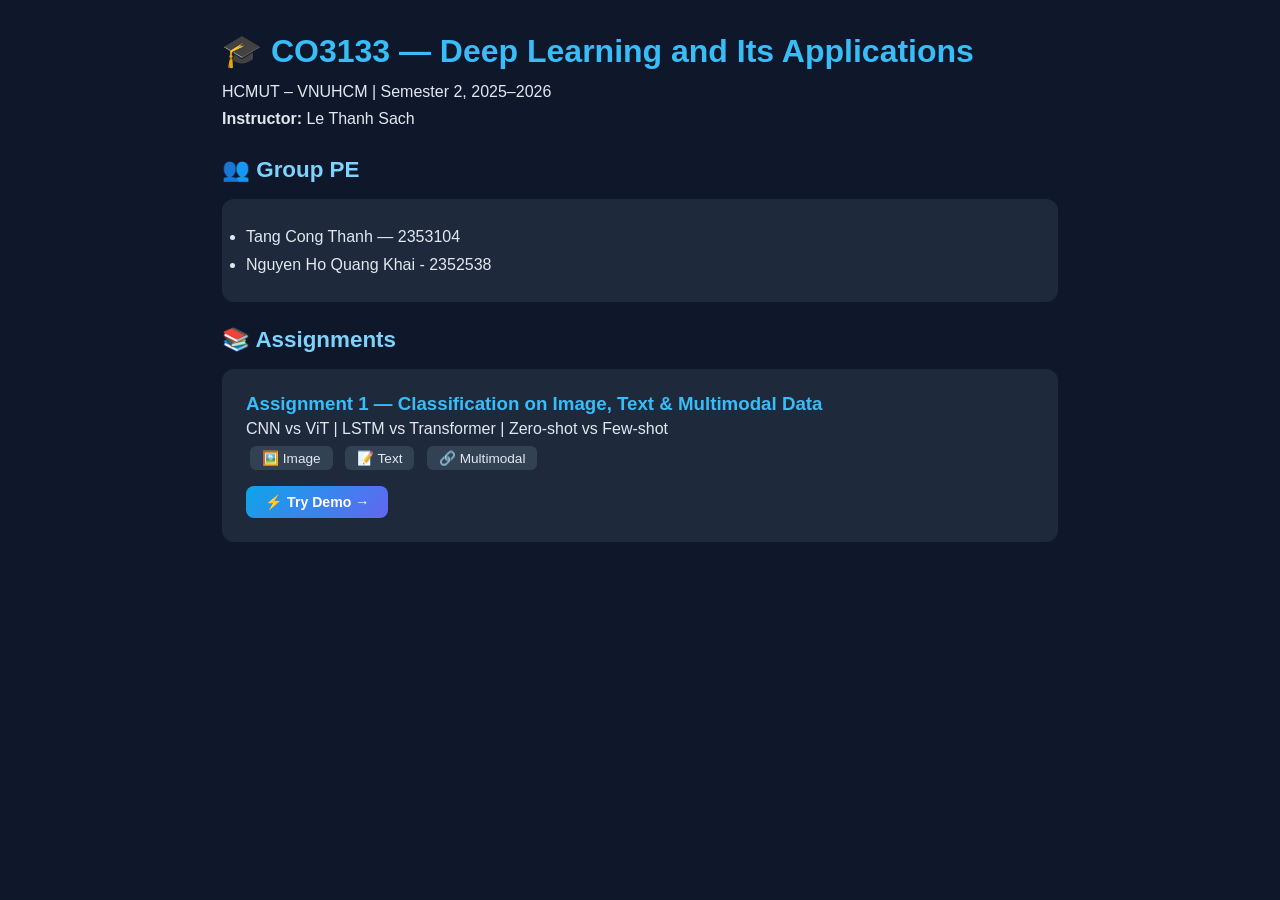
<file: docs/index.html>
<!DOCTYPE html>
<html lang="en">
<head>
    <meta charset="UTF-8">
    <meta name="viewport" content="width=device-width, initial-scale=1.0">
    <title>CO3133 Deep Learning — Group Landing Page</title>
    <style>
        * { margin: 0; padding: 0; box-sizing: border-box; }
        body { font-family: 'Segoe UI', Tahoma, Geneva, Verdana, sans-serif; background: #0f172a; color: #e2e8f0; }
        .container { max-width: 900px; margin: 0 auto; padding: 2rem; }
        h1 { font-size: 2rem; margin-bottom: 0.5rem; color: #38bdf8; }
        h2 { font-size: 1.4rem; margin: 1.5rem 0 0.5rem; color: #7dd3fc; }
        p, li { line-height: 1.7; }
        a { color: #38bdf8; text-decoration: none; }
        a:hover { text-decoration: underline; }
        .card { background: #1e293b; border-radius: 12px; padding: 1.5rem; margin: 1rem 0; }
        .badge { display: inline-block; background: #334155; border-radius: 6px; padding: 0.25rem 0.75rem; font-size: 0.85rem; margin: 0.25rem; }
        .demo-btn {
            display: inline-flex; align-items: center; gap: 8px;
            background: linear-gradient(135deg, #0ea5e9, #6366f1);
            color: #fff; text-decoration: none; font-weight: 600;
            padding: 0.5rem 1.2rem; border-radius: 8px; font-size: 0.88rem;
            margin-top: 0.75rem; transition: opacity 0.2s;
        }
        .demo-btn:hover { opacity: 0.88; text-decoration: none; }
    </style>
</head>
<body>
    <div class="container">
        <h1>🎓 CO3133 — Deep Learning and Its Applications</h1>
        <p>HCMUT – VNUHCM | Semester 2, 2025–2026</p>
        <p><strong>Instructor:</strong> Le Thanh Sach</p>

        <h2>👥 Group PE</h2>
        <div class="card">
            <ul>
                <li>Tang Cong Thanh — 2353104</li>
                <li>Nguyen Ho Quang Khai - 2352538</li>

            </ul>
        </div>

        <h2>📚 Assignments</h2>
        <div class="card">
            <h3><a href="assignment1.html">Assignment 1 — Classification on Image, Text & Multimodal Data</a></h3>
            <p>CNN vs ViT | LSTM vs Transformer | Zero-shot vs Few-shot</p>
            <div>
                <span class="badge">🖼️ Image</span>
                <span class="badge">📝 Text</span>
                <span class="badge">🔗 Multimodal</span>
            </div>
            <a class="demo-btn" href="demo/index.html">⚡ Try Demo →</a>
        </div>

        <!-- Add more assignments as needed -->
    </div>
</body>
</html>
</file>
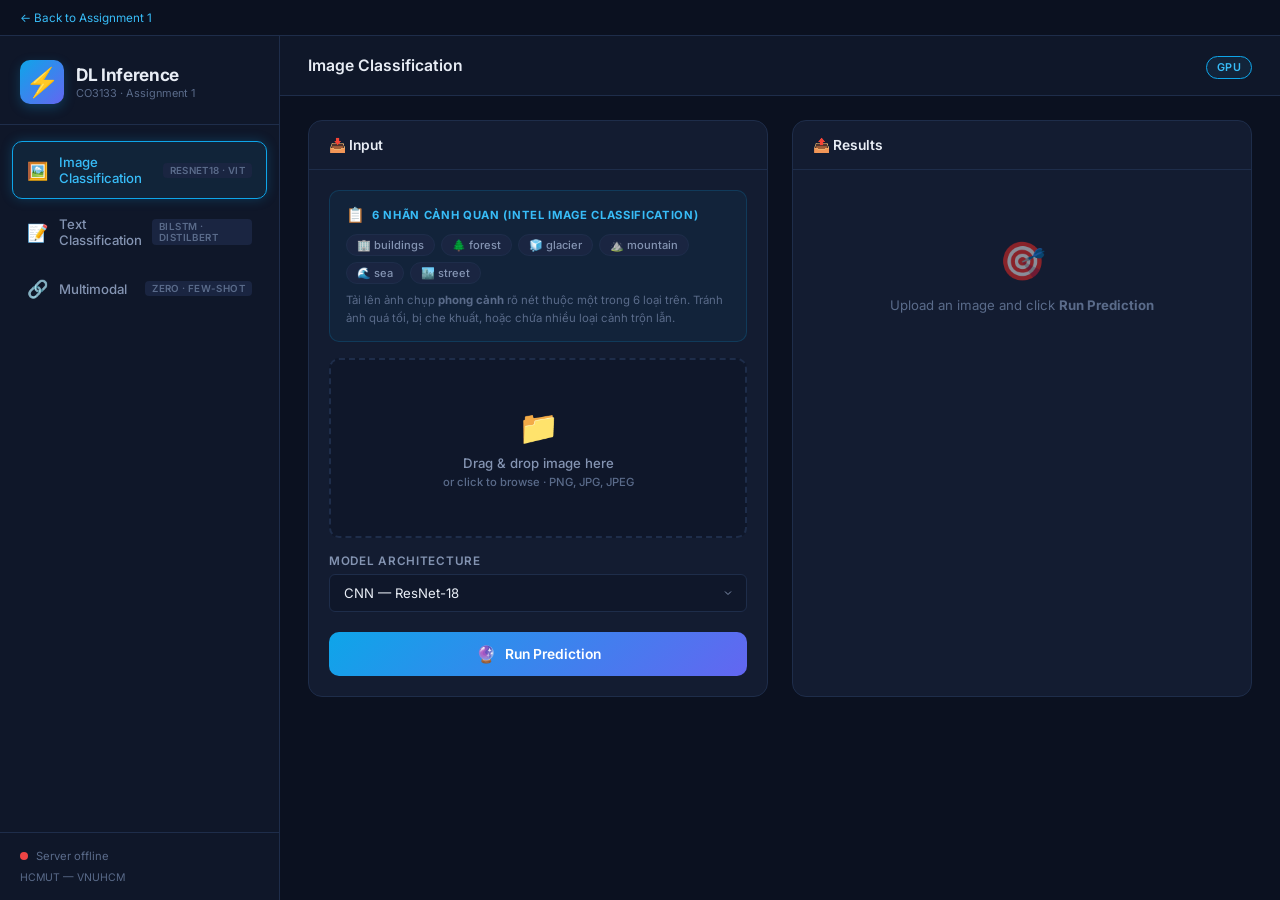
<file: docs/demo/index.html>
<!DOCTYPE html>
<html lang="en">
<head>
    <meta charset="UTF-8">
    <meta name="viewport" content="width=device-width, initial-scale=1.0">
    <title>DL Inference Demo — CO3133</title>
    <meta name="description" content="Classification inference demo for Image, Text, and Multimodal models.">
    <link rel="preconnect" href="https://fonts.googleapis.com">
    <link href="https://fonts.googleapis.com/css2?family=Inter:wght@300;400;500;600;700;800;900&display=swap" rel="stylesheet">
    <link rel="stylesheet" href="./style.css">
    <style>
        .back-bar {
            position: fixed;
            top: 0; left: 0; right: 0;
            height: 36px;
            background: #0b1120;
            border-bottom: 1px solid #1e2d4a;
            display: flex;
            align-items: center;
            padding: 0 20px;
            z-index: 200;
            font-size: 0.78rem;
        }
        .back-bar a {
            color: #38bdf8;
            text-decoration: none;
            display: flex;
            align-items: center;
            gap: 6px;
        }
        .back-bar a:hover { text-decoration: underline; }
        /* Push content down to account for back bar */
        .sidebar { top: 36px; min-height: calc(100vh - 36px); }
        .main-content { padding-top: 36px; }
    </style>
</head>
<body>

<!-- ═══════════════════ BACK BAR ═══════════════════ -->
<div class="back-bar">
    <a href="../assignment1.html">← Back to Assignment 1</a>
</div>

<!-- ═══════════════════ SIDEBAR ═══════════════════ -->
<aside class="sidebar" id="sidebar">
    <div class="sidebar-header">
        <div class="logo">
            <span class="logo-icon">⚡</span>
            <div>
                <h1>DL Inference</h1>
                <p class="logo-sub">CO3133 · Assignment 1</p>
            </div>
        </div>
    </div>

    <nav class="sidebar-nav">
        <button class="nav-btn active" data-tab="image" id="nav-image">
            <span class="nav-icon">🖼️</span>
            <span class="nav-label">Image Classification</span>
            <span class="nav-badge">ResNet18 · ViT</span>
        </button>
        <button class="nav-btn" data-tab="text" id="nav-text">
            <span class="nav-icon">📝</span>
            <span class="nav-label">Text Classification</span>
            <span class="nav-badge">BiLSTM · DistilBERT</span>
        </button>
        <button class="nav-btn" data-tab="multimodal" id="nav-multimodal">
            <span class="nav-icon">🔗</span>
            <span class="nav-label">Multimodal</span>
            <span class="nav-badge">Zero · Few-shot</span>
        </button>
    </nav>

    <div class="sidebar-footer">
        <div class="status-indicator" id="server-status">
            <span class="status-dot"></span>
            <span class="status-text">Checking server…</span>
        </div>
        <p class="footer-text">HCMUT — VNUHCM</p>
    </div>
</aside>

<!-- ═══════════════════ MAIN CONTENT ═══════════════════ -->
<main class="main-content">

    <!-- ─── HEADER ─── -->
    <header class="topbar">
        <button class="menu-toggle" id="menu-toggle" aria-label="Toggle menu">☰</button>
        <h2 class="page-title" id="page-title">Image Classification</h2>
        <div class="topbar-actions">
            <span class="chip" id="device-chip">GPU</span>
        </div>
    </header>

    <!-- ════════════════ IMAGE TAB ════════════════ -->
    <section class="tab-panel active" id="tab-image">
        <div class="workspace">
            <div class="card input-card">
                <div class="card-header">
                    <h3>📥 Input</h3>
                </div>
                <div class="card-body">
                    <!-- Guidance -->
                    <div class="hint-box">
                        <div class="hint-header">
                            <span>📋</span>
                            <span class="hint-title">6 nhãn cảnh quan (Intel Image Classification)</span>
                        </div>
                        <div class="hint-tags">
                            <span class="hint-tag">🏢 buildings</span>
                            <span class="hint-tag">🌲 forest</span>
                            <span class="hint-tag">🧊 glacier</span>
                            <span class="hint-tag">⛰️ mountain</span>
                            <span class="hint-tag">🌊 sea</span>
                            <span class="hint-tag">🏙️ street</span>
                        </div>
                        <p class="hint-desc">
                            Tải lên ảnh chụp <strong>phong cảnh</strong> rõ nét thuộc một trong 6 loại trên.
                            Tránh ảnh quá tối, bị che khuất, hoặc chứa nhiều loại cảnh trộn lẫn.
                        </p>
                    </div>

                    <div class="upload-zone" id="image-drop-zone">
                        <input type="file" id="image-file-input" accept="image/*" hidden>
                        <div class="upload-placeholder" id="image-upload-placeholder">
                            <span class="upload-icon">📁</span>
                            <p>Drag & drop image here</p>
                            <p class="upload-hint">or click to browse · PNG, JPG, JPEG</p>
                        </div>
                        <img id="image-preview" class="image-preview hidden" alt="Preview">
                    </div>
                    <button class="btn-clear hidden" id="image-clear-btn">✕ Clear image</button>

                    <label class="field-label">Model Architecture</label>
                    <select id="image-model-select" class="select-field">
                        <option value="resnet18">CNN — ResNet-18</option>
                        <option value="vit">ViT — Base/16</option>
                    </select>

                    <button class="btn-primary" id="image-predict-btn">
                        <span class="btn-icon">🔮</span> Run Prediction
                    </button>
                </div>
            </div>

            <div class="card output-card">
                <div class="card-header">
                    <h3>📤 Results</h3>
                    <span class="latency-badge hidden" id="image-latency"></span>
                </div>
                <div class="card-body">
                    <div class="empty-state" id="image-empty-state">
                        <span class="empty-icon">🎯</span>
                        <p>Upload an image and click <strong>Run Prediction</strong></p>
                    </div>
                    <div class="results-container hidden" id="image-results">
                        <div class="top-prediction" id="image-top-prediction"></div>
                        <div class="chart-container" id="image-chart"></div>
                        <table class="results-table" id="image-table">
                            <thead><tr><th>#</th><th>Class</th><th>Confidence</th><th>Bar</th></tr></thead>
                            <tbody></tbody>
                        </table>
                    </div>
                    <div class="loading-state hidden" id="image-loading">
                        <div class="spinner"></div>
                        <p>Running inference…</p>
                    </div>
                </div>
            </div>
        </div>
    </section>

    <!-- ════════════════ TEXT TAB ════════════════ -->
    <section class="tab-panel" id="tab-text">
        <div class="workspace">
            <div class="card input-card">
                <div class="card-header"><h3>📥 Input</h3></div>
                <div class="card-body">
                    <!-- Guidance -->
                    <div class="hint-box">
                        <div class="hint-header">
                            <span>💡</span>
                            <span class="hint-title">6 nhãn cảm xúc (Emotion Classification)</span>
                        </div>
                        <div class="hint-tags">
                            <span class="hint-tag">😢 sadness</span>
                            <span class="hint-tag">😊 joy</span>
                            <span class="hint-tag">❤️ love</span>
                            <span class="hint-tag">😠 anger</span>
                            <span class="hint-tag">😨 fear</span>
                            <span class="hint-tag">😲 surprise</span>
                        </div>
                        <p class="hint-desc">Nhập câu văn bản thể hiện rõ <strong>một cảm xúc duy nhất</strong>. Ví dụ:</p>
                        <div class="hint-examples">
                            <span class="hint-example">"I feel so happy and grateful for everything today!" <span class="hint-label">→ joy</span></span>
                            <span class="hint-example">"I miss you so much, this emptiness is unbearable." <span class="hint-label">→ sadness</span></span>
                            <span class="hint-example">"How dare they treat me this way, I am furious!" <span class="hint-label">→ anger</span></span>
                            <span class="hint-example">"Something is lurking in the shadows, I can't breathe." <span class="hint-label">→ fear</span></span>
                        </div>
                    </div>

                    <label class="field-label">Text to Classify</label>
                    <textarea id="text-input" class="textarea-field" rows="5"
                        placeholder="Nhập câu văn bản thể hiện cảm xúc, e.g.: I feel so happy and grateful for everything today!"></textarea>
                    <div class="char-count"><span id="text-char-count">0</span> characters</div>

                    <label class="field-label">Model Architecture</label>
                    <select id="text-model-select" class="select-field">
                        <option value="distilbert">Transformer — DistilBERT</option>
                        <option value="lstm">RNN — BiLSTM (GloVe)</option>
                    </select>

                    <button class="btn-primary" id="text-predict-btn">
                        <span class="btn-icon">🔮</span> Run Prediction
                    </button>
                </div>
            </div>

            <div class="card output-card">
                <div class="card-header">
                    <h3>📤 Results</h3>
                    <span class="latency-badge hidden" id="text-latency"></span>
                </div>
                <div class="card-body">
                    <div class="empty-state" id="text-empty-state">
                        <span class="empty-icon">💬</span>
                        <p>Enter text and click <strong>Run Prediction</strong></p>
                    </div>
                    <div class="results-container hidden" id="text-results">
                        <div class="top-prediction" id="text-top-prediction"></div>
                        <div class="chart-container" id="text-chart"></div>
                        <table class="results-table" id="text-table">
                            <thead><tr><th>#</th><th>Class</th><th>Confidence</th><th>Bar</th></tr></thead>
                            <tbody></tbody>
                        </table>
                    </div>
                    <div class="loading-state hidden" id="text-loading">
                        <div class="spinner"></div>
                        <p>Running inference…</p>
                    </div>
                </div>
            </div>
        </div>
    </section>

    <!-- ════════════════ MULTIMODAL TAB ════════════════ -->
    <section class="tab-panel" id="tab-multimodal">
        <div class="workspace">
            <div class="card input-card">
                <div class="card-header"><h3>📥 Input</h3></div>
                <div class="card-body">
                    <!-- Guidance -->
                    <div class="hint-box">
                        <div class="hint-header">
                            <span>🍽️</span>
                            <span class="hint-title">101 món ăn (UPMC Food-101)</span>
                        </div>
                        <p class="hint-desc">
                            Tải lên <strong>ảnh món ăn</strong> chụp rõ, chiếm phần lớn khung hình.
                            Tránh ảnh nhiều món trộn lẫn hoặc quá xa.
                        </p>
                        <details class="hint-details">
                            <summary>Xem một số món phổ biến</summary>
                            <div class="hint-tags">
                                <span class="hint-tag">🍕 pizza</span>
                                <span class="hint-tag">🍣 sushi</span>
                                <span class="hint-tag">🍔 hamburger</span>
                                <span class="hint-tag">🍜 ramen</span>
                                <span class="hint-tag">🥗 caesar salad</span>
                                <span class="hint-tag">🌮 tacos</span>
                                <span class="hint-tag">🍰 cheesecake</span>
                                <span class="hint-tag">🍩 donuts</span>
                                <span class="hint-tag">🍗 chicken wings</span>
                                <span class="hint-tag">🥞 pancakes</span>
                                <span class="hint-tag">🍦 ice cream</span>
                                <span class="hint-tag">🥩 steak</span>
                                <span class="hint-tag">🍜 pho</span>
                                <span class="hint-tag">🥟 dumplings</span>
                                <span class="hint-tag">🍤 fried rice</span>
                            </div>
                        </details>
                        <p class="hint-desc" style="margin-top:8px;">
                            <strong>Text query</strong> (zero-shot): mô tả ngắn gọn về ảnh, e.g.
                            <em>"a plate of sushi"</em> hoặc <em>"delicious pizza with cheese"</em>.
                        </p>
                    </div>

                    <div class="upload-zone" id="multi-drop-zone">
                        <input type="file" id="multi-file-input" accept="image/*" hidden>
                        <div class="upload-placeholder" id="multi-upload-placeholder">
                            <span class="upload-icon">📁</span>
                            <p>Drag & drop a food image here</p>
                            <p class="upload-hint">or click to browse · UPMC Food-101</p>
                        </div>
                        <img id="multi-preview" class="image-preview hidden" alt="Preview">
                    </div>
                    <button class="btn-clear hidden" id="multi-clear-btn">✕ Clear image</button>

                    <label class="field-label">Text Query / Prompt</label>
                    <input type="text" id="multi-text-input" class="text-input-field"
                        placeholder="e.g.: a plate of sushi, delicious pizza with cheese">

                    <label class="field-label">Method</label>
                    <select id="multi-model-select" class="select-field">
                        <option value="clip_zero_shot">Zero-shot (CLIP)</option>
                        <option value="clip_few_shot">Few-shot (CLIP + Linear Probe)</option>
                    </select>

                    <button class="btn-primary" id="multi-predict-btn">
                        <span class="btn-icon">🔮</span> Run Prediction
                    </button>
                </div>
            </div>

            <div class="card output-card">
                <div class="card-header">
                    <h3>📤 Results</h3>
                    <span class="latency-badge hidden" id="multi-latency"></span>
                </div>
                <div class="card-body">
                    <div class="empty-state" id="multi-empty-state">
                        <span class="empty-icon">🔗</span>
                        <p>Provide both image and text, then click <strong>Run Prediction</strong></p>
                    </div>
                    <div class="results-container hidden" id="multi-results">
                        <div class="top-prediction" id="multi-top-prediction"></div>
                        <div class="chart-container" id="multi-chart"></div>
                        <table class="results-table" id="multi-table">
                            <thead><tr><th>#</th><th>Class</th><th>Confidence</th><th>Bar</th></tr></thead>
                            <tbody></tbody>
                        </table>
                    </div>
                    <div class="loading-state hidden" id="multi-loading">
                        <div class="spinner"></div>
                        <p>Running inference…</p>
                    </div>
                </div>
            </div>
        </div>
    </section>

</main>

<!-- ═══════════════════ TOAST ═══════════════════ -->
<div class="toast-container" id="toast-container"></div>

<script src="./app.js"></script>
</body>
</html>
</file>
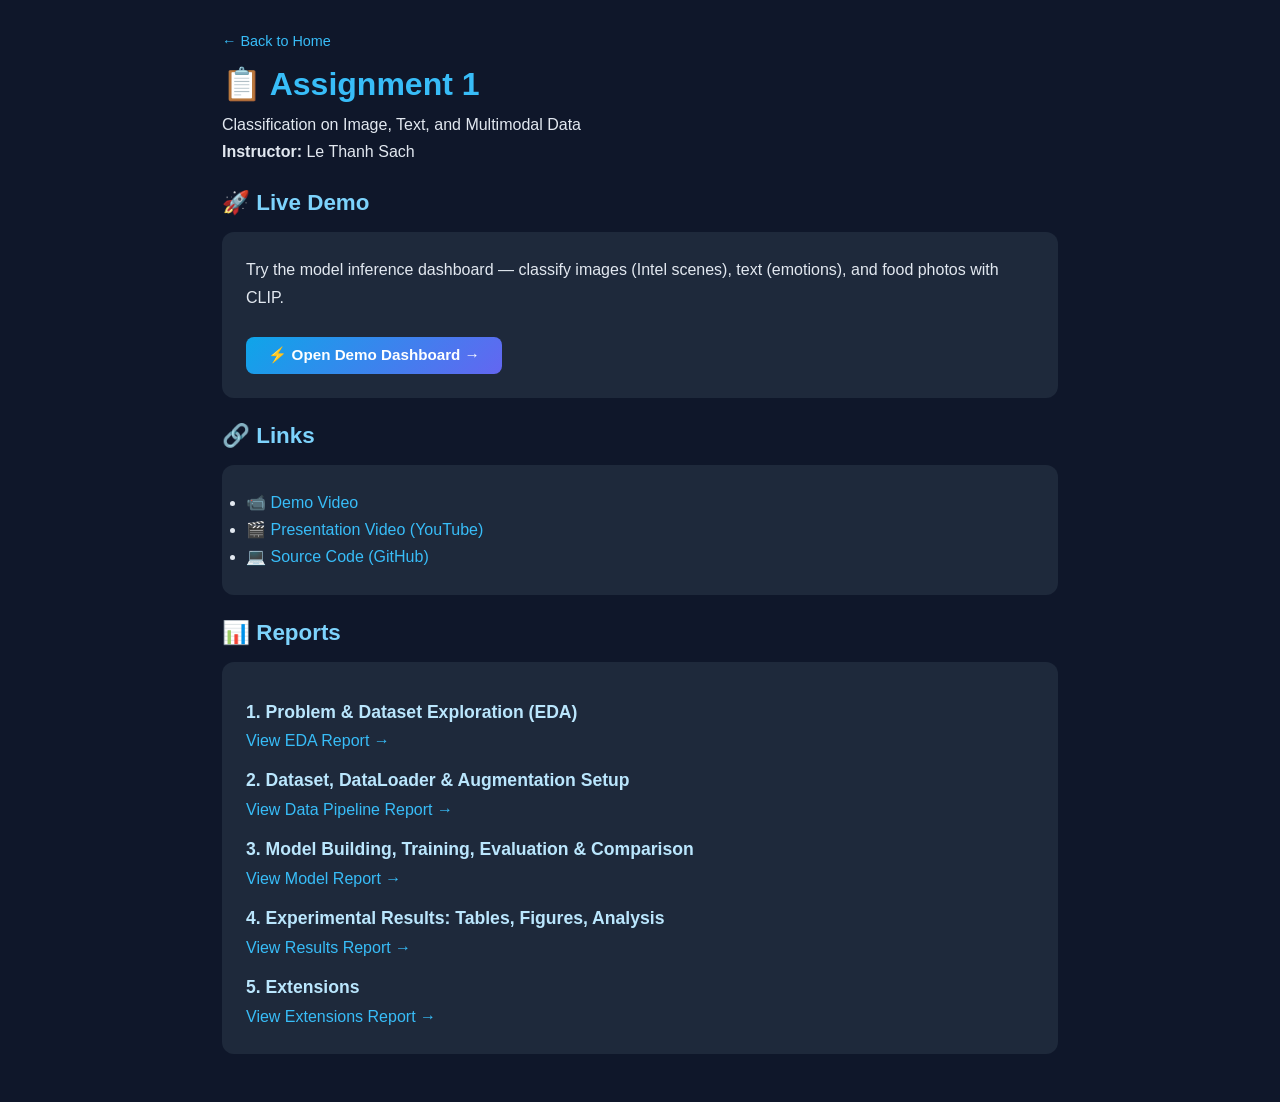
<file: docs/assignment1.html>
<!DOCTYPE html>
<html lang="en">
<head>
    <meta charset="UTF-8">
    <meta name="viewport" content="width=device-width, initial-scale=1.0">
    <title>Assignment 1 — Classification on Image, Text & Multimodal</title>
    <style>
        * { margin: 0; padding: 0; box-sizing: border-box; }
        body { font-family: 'Segoe UI', Tahoma, Geneva, Verdana, sans-serif; background: #0f172a; color: #e2e8f0; }
        .container { max-width: 900px; margin: 0 auto; padding: 2rem; }
        h1 { font-size: 2rem; margin-bottom: 0.5rem; color: #38bdf8; }
        h2 { font-size: 1.4rem; margin: 1.5rem 0 0.5rem; color: #7dd3fc; }
        h3 { font-size: 1.1rem; margin: 1rem 0 0.3rem; color: #bae6fd; }
        p, li { line-height: 1.7; }
        a { color: #38bdf8; text-decoration: none; }
        a:hover { text-decoration: underline; }
        .card { background: #1e293b; border-radius: 12px; padding: 1.5rem; margin: 1rem 0; }
        .back { display: inline-block; margin-bottom: 1rem; font-size: 0.9rem; }
        .demo-btn {
            display: inline-flex; align-items: center; gap: 8px;
            background: linear-gradient(135deg, #0ea5e9, #6366f1);
            color: #fff; text-decoration: none; font-weight: 600;
            padding: 0.6rem 1.4rem; border-radius: 8px; font-size: 0.95rem;
            margin-top: 0.5rem; transition: opacity 0.2s;
        }
        .demo-btn:hover { opacity: 0.88; text-decoration: none; }
    </style>
</head>
<body>
    <div class="container">
        <a class="back" href="index.html">← Back to Home</a>
        <h1>📋 Assignment 1</h1>
        <p>Classification on Image, Text, and Multimodal Data</p>
        <p><strong>Instructor:</strong> Le Thanh Sach</p>

        <h2>🚀 Live Demo</h2>
        <div class="card">
            <p>Try the model inference dashboard — classify images (Intel scenes), text (emotions), and food photos with CLIP.</p>
            <br>
            <a class="demo-btn" href="demo/index.html">⚡ Open Demo Dashboard →</a>
        </div>

        <h2>🔗 Links</h2>
        <div class="card">
            <ul>
                <li>📹 <a href="#">Demo Video</a></li>
                <li>🎬 <a href="#">Presentation Video (YouTube)</a></li>
                <li>💻 <a href="#">Source Code (GitHub)</a></li>
            </ul>
        </div>

        <h2>📊 Reports</h2>
        <div class="card">
            <h3>1. Problem & Dataset Exploration (EDA)</h3>
            <p><a href="#">View EDA Report →</a></p>

            <h3>2. Dataset, DataLoader & Augmentation Setup</h3>
            <p><a href="#">View Data Pipeline Report →</a></p>

            <h3>3. Model Building, Training, Evaluation & Comparison</h3>
            <p><a href="#">View Model Report →</a></p>

            <h3>4. Experimental Results: Tables, Figures, Analysis</h3>
            <p><a href="#">View Results Report →</a></p>

            <h3>5. Extensions</h3>
            <p><a href="#">View Extensions Report →</a></p>
        </div>
    </div>
</body>
</html>
</file>
<file: docs/demo/style.css>
/* ═══════════════════════════════════════════════════════════════
   Deep Learning Inference Dashboard — CSS Design System
   Theme: Dark Slate + Cyan Accents (Premium Professional)
   ═══════════════════════════════════════════════════════════════ */

/* ── Reset & Base ────────────────────────────────────────────── */
*, *::before, *::after { margin: 0; padding: 0; box-sizing: border-box; }

:root {
    /* Surfaces */
    --bg-body:        #0b1120;
    --bg-sidebar:     #0f1729;
    --bg-card:        #131c31;
    --bg-card-hover:  #182340;
    --bg-input:       #0f172a;
    --bg-surface:     #1a2541;
    
    /* Borders */
    --border:         #1e2d4a;
    --border-hover:   #2d4268;
    --border-active:  #0ea5e9;
    
    /* Text */
    --text-primary:   #e8edf5;
    --text-secondary: #8494b2;
    --text-muted:     #5a6b8a;
    --text-accent:    #38bdf8;
    
    /* Accent */
    --accent:         #0ea5e9;
    --accent-hover:   #0284c7;
    --accent-glow:    rgba(14, 165, 233, 0.25);
    --accent-soft:    rgba(56, 189, 248, 0.08);
    
    /* Status */
    --success:        #22c55e;
    --warning:        #f59e0b;
    --danger:         #ef4444;
    
    /* Dimensions */
    --sidebar-w:      280px;
    --radius-sm:      6px;
    --radius-md:      10px;
    --radius-lg:      14px;
    --radius-xl:      18px;
    
    /* Transitions */
    --transition:     all 0.2s cubic-bezier(0.4, 0, 0.2, 1);
    --transition-slow: all 0.35s cubic-bezier(0.4, 0, 0.2, 1);
}

html { font-size: 15px; }
body {
    font-family: 'Inter', -apple-system, BlinkMacSystemFont, sans-serif;
    background: var(--bg-body);
    color: var(--text-primary);
    display: flex;
    min-height: 100vh;
    overflow-x: hidden;
    -webkit-font-smoothing: antialiased;
}

/* ── Scrollbar ───────────────────────────────────────────────── */
::-webkit-scrollbar { width: 6px; }
::-webkit-scrollbar-track { background: transparent; }
::-webkit-scrollbar-thumb { background: var(--border); border-radius: 3px; }
::-webkit-scrollbar-thumb:hover { background: var(--border-hover); }

/* ═══════════════════ SIDEBAR ═══════════════════ */
.sidebar {
    width: var(--sidebar-w);
    min-height: 100vh;
    background: var(--bg-sidebar);
    border-right: 1px solid var(--border);
    display: flex;
    flex-direction: column;
    position: fixed;
    left: 0;
    top: 0;
    z-index: 100;
    transition: var(--transition-slow);
}

.sidebar-header {
    padding: 24px 20px 20px;
    border-bottom: 1px solid var(--border);
}

.logo {
    display: flex;
    align-items: center;
    gap: 12px;
}

.logo-icon {
    font-size: 28px;
    width: 44px;
    height: 44px;
    display: flex;
    align-items: center;
    justify-content: center;
    background: linear-gradient(135deg, var(--accent), #6366f1);
    border-radius: var(--radius-md);
    box-shadow: 0 4px 12px var(--accent-glow);
}

.logo h1 {
    font-size: 1.15rem;
    font-weight: 700;
    color: var(--text-primary);
    letter-spacing: -0.02em;
}

.logo-sub {
    font-size: 0.73rem;
    color: var(--text-muted);
    font-weight: 400;
    margin-top: 1px;
}

/* Nav Buttons */
.sidebar-nav {
    flex: 1;
    padding: 16px 12px;
    display: flex;
    flex-direction: column;
    gap: 4px;
}

.nav-btn {
    display: flex;
    align-items: center;
    gap: 10px;
    width: 100%;
    padding: 12px 14px;
    background: transparent;
    border: 1px solid transparent;
    border-radius: var(--radius-md);
    color: var(--text-secondary);
    font-size: 0.88rem;
    font-weight: 500;
    cursor: pointer;
    transition: var(--transition);
    text-align: left;
    position: relative;
    font-family: inherit;
}

.nav-btn:hover {
    background: var(--accent-soft);
    color: var(--text-primary);
    border-color: var(--border);
}

.nav-btn.active {
    background: var(--accent-soft);
    color: var(--text-accent);
    border-color: var(--border-active);
    box-shadow: 0 0 12px var(--accent-glow);
}

.nav-icon { font-size: 1.15rem; flex-shrink: 0; }

.nav-label { flex: 1; }

.nav-badge {
    font-size: 0.65rem;
    color: var(--text-muted);
    background: var(--bg-surface);
    padding: 2px 7px;
    border-radius: 4px;
    font-weight: 600;
    letter-spacing: 0.04em;
    text-transform: uppercase;
}

/* Sidebar Footer */
.sidebar-footer {
    padding: 16px 20px;
    border-top: 1px solid var(--border);
}

.status-indicator {
    display: flex;
    align-items: center;
    gap: 8px;
    margin-bottom: 8px;
}

.status-dot {
    width: 8px;
    height: 8px;
    border-radius: 50%;
    background: var(--warning);
    animation: pulse 2s infinite;
}

.status-dot.online { background: var(--success); }
.status-dot.offline { background: var(--danger); animation: none; }

@keyframes pulse {
    0%, 100% { opacity: 1; }
    50% { opacity: 0.4; }
}

.status-text { font-size: 0.75rem; color: var(--text-muted); }
.footer-text { font-size: 0.7rem; color: var(--text-muted); margin-top: 4px; }

/* ═══════════════════ MAIN CONTENT ═══════════════════ */
.main-content {
    margin-left: var(--sidebar-w);
    flex: 1;
    display: flex;
    flex-direction: column;
    min-height: 100vh;
}

/* Top Bar */
.topbar {
    height: 60px;
    padding: 0 28px;
    display: flex;
    align-items: center;
    gap: 16px;
    border-bottom: 1px solid var(--border);
    background: var(--bg-sidebar);
    position: sticky;
    top: 0;
    z-index: 50;
    backdrop-filter: blur(12px);
}

.menu-toggle {
    display: none;
    background: none;
    border: none;
    color: var(--text-secondary);
    font-size: 1.3rem;
    cursor: pointer;
    padding: 4px;
}

.page-title {
    font-size: 1.05rem;
    font-weight: 600;
    color: var(--text-primary);
    flex: 1;
}

.chip {
    font-size: 0.72rem;
    padding: 4px 10px;
    border-radius: 20px;
    background: var(--accent-soft);
    color: var(--text-accent);
    font-weight: 600;
    border: 1px solid var(--border-active);
    letter-spacing: 0.04em;
}

/* ── Tab Panels ────────────────────────────────────────────── */
.tab-panel { display: none; flex: 1; padding: 24px 28px 40px; }
.tab-panel.active { display: block; animation: fadeIn 0.3s ease; }

@keyframes fadeIn {
    from { opacity: 0; transform: translateY(6px); }
    to   { opacity: 1; transform: translateY(0); }
}

/* Workspace Grid */
.workspace {
    display: grid;
    grid-template-columns: 1fr 1fr;
    gap: 24px;
    max-width: 1200px;
}

/* ── Cards ─────────────────────────────────────────────────── */
.card {
    background: var(--bg-card);
    border: 1px solid var(--border);
    border-radius: var(--radius-lg);
    overflow: hidden;
    transition: var(--transition);
}

.card:hover { border-color: var(--border-hover); }

.card-header {
    padding: 16px 20px;
    border-bottom: 1px solid var(--border);
    display: flex;
    align-items: center;
    justify-content: space-between;
}

.card-header h3 {
    font-size: 0.92rem;
    font-weight: 600;
    color: var(--text-primary);
}

.card-body { padding: 20px; }

/* ── Upload Zone ───────────────────────────────────────────── */
.upload-zone {
    border: 2px dashed var(--border);
    border-radius: var(--radius-md);
    padding: 24px;
    text-align: center;
    cursor: pointer;
    transition: var(--transition);
    position: relative;
    min-height: 180px;
    display: flex;
    align-items: center;
    justify-content: center;
    background: var(--bg-input);
}

.upload-zone:hover,
.upload-zone.drag-over {
    border-color: var(--accent);
    background: var(--accent-soft);
}

.upload-icon { font-size: 2.2rem; display: block; margin-bottom: 8px; }

.upload-zone p {
    font-size: 0.88rem;
    color: var(--text-secondary);
    font-weight: 500;
}

.upload-hint {
    font-size: 0.75rem !important;
    color: var(--text-muted) !important;
    margin-top: 4px;
}

.image-preview {
    max-width: 100%;
    max-height: 240px;
    border-radius: var(--radius-sm);
    object-fit: contain;
}

.btn-clear {
    display: block;
    margin: 8px auto 0;
    background: none;
    border: none;
    color: var(--text-muted);
    font-size: 0.78rem;
    cursor: pointer;
    font-family: inherit;
    transition: var(--transition);
}
.btn-clear:hover { color: var(--danger); }

/* ── Form Fields ───────────────────────────────────────────── */
.field-label {
    display: block;
    font-size: 0.78rem;
    font-weight: 600;
    color: var(--text-secondary);
    margin: 16px 0 6px;
    text-transform: uppercase;
    letter-spacing: 0.06em;
}

.select-field,
.text-input-field {
    width: 100%;
    padding: 10px 14px;
    background: var(--bg-input);
    border: 1px solid var(--border);
    border-radius: var(--radius-sm);
    color: var(--text-primary);
    font-size: 0.88rem;
    font-family: inherit;
    transition: var(--transition);
    appearance: none;
    -webkit-appearance: none;
}

.select-field {
    background-image: url("data:image/svg+xml,%3Csvg xmlns='http://www.w3.org/2000/svg' width='12' height='12' viewBox='0 0 24 24' fill='none' stroke='%238494b2' stroke-width='2'%3E%3Cpath d='M6 9l6 6 6-6'/%3E%3C/svg%3E");
    background-repeat: no-repeat;
    background-position: right 12px center;
    padding-right: 36px;
}

.textarea-field {
    width: 100%;
    padding: 12px 14px;
    background: var(--bg-input);
    border: 1px solid var(--border);
    border-radius: var(--radius-sm);
    color: var(--text-primary);
    font-size: 0.88rem;
    font-family: inherit;
    resize: vertical;
    transition: var(--transition);
    line-height: 1.6;
}

.select-field:focus,
.text-input-field:focus,
.textarea-field:focus {
    outline: none;
    border-color: var(--accent);
    box-shadow: 0 0 0 3px var(--accent-glow);
}

.char-count {
    text-align: right;
    font-size: 0.72rem;
    color: var(--text-muted);
    margin-top: 4px;
}

/* ── Primary Button ────────────────────────────────────────── */
.btn-primary {
    width: 100%;
    padding: 12px 20px;
    margin-top: 20px;
    background: linear-gradient(135deg, var(--accent), #6366f1);
    color: #fff;
    border: none;
    border-radius: var(--radius-md);
    font-size: 0.92rem;
    font-weight: 600;
    font-family: inherit;
    cursor: pointer;
    transition: var(--transition);
    display: flex;
    align-items: center;
    justify-content: center;
    gap: 8px;
    position: relative;
    overflow: hidden;
}

.btn-primary::after {
    content: '';
    position: absolute;
    inset: 0;
    background: linear-gradient(135deg, transparent 40%, rgba(255,255,255,0.1));
    opacity: 0;
    transition: var(--transition);
}

.btn-primary:hover {
    transform: translateY(-1px);
    box-shadow: 0 6px 20px var(--accent-glow);
}
.btn-primary:hover::after { opacity: 1; }

.btn-primary:active { transform: translateY(0); }

.btn-primary:disabled {
    opacity: 0.5;
    cursor: not-allowed;
    transform: none;
    box-shadow: none;
}

.btn-icon { font-size: 1.1rem; }

/* ── Results ───────────────────────────────────────────────── */
.empty-state {
    text-align: center;
    padding: 48px 20px;
    color: var(--text-muted);
}
.empty-icon { font-size: 2.5rem; display: block; margin-bottom: 12px; opacity: 0.5; }
.empty-state p { font-size: 0.88rem; line-height: 1.6; }

/* Loading */
.loading-state {
    text-align: center;
    padding: 48px 20px;
    color: var(--text-secondary);
}
.loading-state p { margin-top: 16px; font-size: 0.88rem; }

.spinner {
    width: 40px;
    height: 40px;
    border: 3px solid var(--border);
    border-top-color: var(--accent);
    border-radius: 50%;
    margin: 0 auto;
    animation: spin 0.8s linear infinite;
}
@keyframes spin { to { transform: rotate(360deg); } }

/* Top prediction card */
.top-prediction {
    text-align: center;
    padding: 20px;
    background: var(--bg-surface);
    border-radius: var(--radius-md);
    margin-bottom: 20px;
    border: 1px solid var(--border);
}

.top-label {
    font-size: 0.72rem;
    text-transform: uppercase;
    letter-spacing: 0.08em;
    color: var(--text-muted);
    margin-bottom: 6px;
}

.top-class {
    font-size: 1.6rem;
    font-weight: 800;
    background: linear-gradient(135deg, var(--text-accent), #a78bfa);
    -webkit-background-clip: text;
    -webkit-text-fill-color: transparent;
    background-clip: text;
    margin-bottom: 6px;
}

.top-confidence {
    font-size: 0.88rem;
    color: var(--text-secondary);
    font-weight: 500;
}

.top-confidence strong {
    color: var(--success);
    font-weight: 700;
}

/* Latency badge */
.latency-badge {
    font-size: 0.7rem;
    padding: 3px 8px;
    border-radius: 4px;
    background: var(--bg-surface);
    color: var(--text-muted);
    font-weight: 600;
    font-variant-numeric: tabular-nums;
}

/* Results table */
.results-table {
    width: 100%;
    border-collapse: collapse;
    font-size: 0.84rem;
}

.results-table th {
    text-align: left;
    padding: 8px 12px;
    color: var(--text-muted);
    font-weight: 600;
    font-size: 0.72rem;
    text-transform: uppercase;
    letter-spacing: 0.06em;
    border-bottom: 1px solid var(--border);
}

.results-table td {
    padding: 10px 12px;
    border-bottom: 1px solid var(--border);
    color: var(--text-secondary);
    vertical-align: middle;
}

.results-table tr:last-child td { border-bottom: none; }

.results-table tr:first-child td { color: var(--text-primary); font-weight: 600; }

/* Confidence bar in table */
.conf-bar-bg {
    width: 100%;
    height: 6px;
    background: var(--bg-input);
    border-radius: 3px;
    overflow: hidden;
    min-width: 80px;
}

.conf-bar {
    height: 100%;
    background: linear-gradient(90deg, var(--accent), #6366f1);
    border-radius: 3px;
    transition: width 0.6s cubic-bezier(0.4, 0, 0.2, 1);
}

/* Chart container */
.chart-container { margin-bottom: 16px; }

.chart-bar-row {
    display: flex;
    align-items: center;
    gap: 10px;
    margin-bottom: 6px;
}

.chart-label {
    width: 80px;
    font-size: 0.75rem;
    color: var(--text-secondary);
    text-align: right;
    white-space: nowrap;
    overflow: hidden;
    text-overflow: ellipsis;
    flex-shrink: 0;
}

.chart-bar-track {
    flex: 1;
    height: 22px;
    background: var(--bg-input);
    border-radius: 4px;
    overflow: hidden;
    position: relative;
}

.chart-bar-fill {
    height: 100%;
    border-radius: 4px;
    transition: width 0.8s cubic-bezier(0.4, 0, 0.2, 1);
    min-width: 2px;
}

.chart-bar-fill.top { background: linear-gradient(90deg, var(--accent), #6366f1); }
.chart-bar-fill.other { background: var(--border-hover); }

.chart-value {
    width: 48px;
    font-size: 0.75rem;
    color: var(--text-muted);
    font-weight: 600;
    font-variant-numeric: tabular-nums;
    flex-shrink: 0;
}

/* ── Toast Notifications ───────────────────────────────────── */
.toast-container {
    position: fixed;
    bottom: 24px;
    right: 24px;
    z-index: 9999;
    display: flex;
    flex-direction: column;
    gap: 8px;
}

.toast {
    padding: 12px 20px;
    border-radius: var(--radius-md);
    font-size: 0.84rem;
    font-weight: 500;
    color: #fff;
    box-shadow: 0 8px 24px rgba(0,0,0,0.3);
    animation: slideIn 0.3s ease, slideOut 0.3s ease 2.7s;
    max-width: 360px;
}

.toast.error   { background: var(--danger); }
.toast.success { background: var(--success); }
.toast.warning { background: var(--warning); color: #1a1a2e; }

@keyframes slideIn {
    from { opacity: 0; transform: translateX(40px); }
    to   { opacity: 1; transform: translateX(0); }
}
@keyframes slideOut {
    from { opacity: 1; transform: translateX(0); }
    to   { opacity: 0; transform: translateX(40px); }
}

/* ── Hint / Guidance Box ───────────────────────────────────── */
.hint-box {
    background: rgba(14, 165, 233, 0.05);
    border: 1px solid rgba(14, 165, 233, 0.18);
    border-radius: var(--radius-md);
    padding: 14px 16px;
    margin-bottom: 16px;
}

.hint-header {
    display: flex;
    align-items: center;
    gap: 7px;
    margin-bottom: 10px;
}

.hint-title {
    font-size: 0.75rem;
    font-weight: 700;
    color: var(--text-accent);
    text-transform: uppercase;
    letter-spacing: 0.06em;
}

.hint-tags {
    display: flex;
    flex-wrap: wrap;
    gap: 6px;
    margin-bottom: 8px;
}

.hint-tag {
    font-size: 0.74rem;
    padding: 3px 10px;
    background: var(--bg-surface);
    border: 1px solid var(--border);
    border-radius: 20px;
    color: var(--text-secondary);
    font-weight: 500;
    white-space: nowrap;
}

.hint-desc {
    font-size: 0.76rem;
    color: var(--text-muted);
    line-height: 1.55;
    margin-top: 6px;
}

.hint-examples {
    margin-top: 8px;
    display: flex;
    flex-direction: column;
    gap: 5px;
}

.hint-example {
    font-size: 0.74rem;
    padding: 5px 10px;
    background: var(--bg-input);
    border-radius: var(--radius-sm);
    color: var(--text-secondary);
    border-left: 2px solid var(--border-active);
    line-height: 1.4;
    font-style: italic;
}

.hint-example .hint-label {
    font-style: normal;
    font-weight: 700;
    color: var(--text-accent);
    margin-left: 6px;
    font-size: 0.7rem;
    text-transform: uppercase;
}

details.hint-details { margin-top: 8px; }

details.hint-details summary {
    font-size: 0.74rem;
    color: var(--text-accent);
    cursor: pointer;
    user-select: none;
    list-style: none;
    display: inline-flex;
    align-items: center;
    gap: 4px;
    font-weight: 600;
}
details.hint-details summary::before {
    content: '▶';
    font-size: 0.6rem;
    transition: var(--transition);
}
details.hint-details[open] summary::before { content: '▼'; }

details.hint-details .hint-tags { margin-top: 8px; }

/* ── Utility ───────────────────────────────────────────────── */
.hidden { display: none !important; }

/* ═══════════════════ RESPONSIVE ═══════════════════ */
@media (max-width: 900px) {
    .workspace {
        grid-template-columns: 1fr;
    }
}

@media (max-width: 768px) {
    .sidebar {
        transform: translateX(-100%);
    }
    .sidebar.open {
        transform: translateX(0);
        box-shadow: 4px 0 20px rgba(0,0,0,0.5);
    }
    .main-content {
        margin-left: 0;
    }
    .menu-toggle {
        display: block;
    }
    .tab-panel { padding: 16px; }
}
</file>
